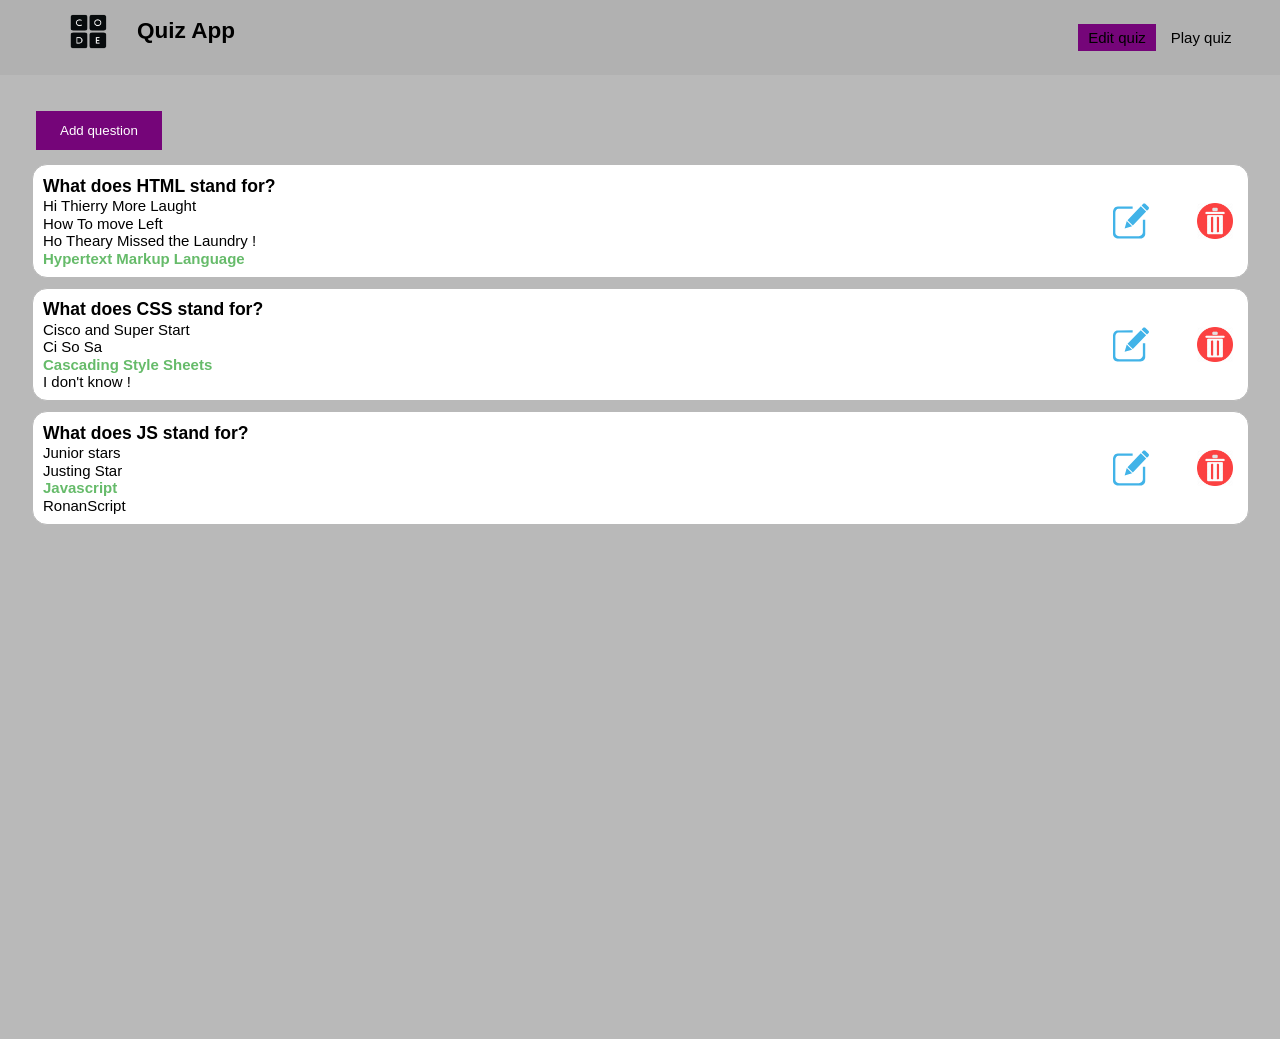
<file: views/edit/edit.html>
<!DOCTYPE html>
<html lang="en">
  <head>
    <meta charset="UTF-8" />
    <title>Quiz</title>
    <link rel="stylesheet" href="https://cdnjs.cloudflare.com/ajax/libs/font-awesome/4.7.0/css/font-awesome.min.css">
    <link rel="stylesheet" href="../../css/style.css" />
    <script defer src="edit.js"></script>
  </head>
  <body>
    <nav>
      <ul>
        <a href="../../index.html"><img src="../../img/logo.png" /></a>
        <h2>Quiz App</h2>
      </ul>
      <ul>
        <li class="active"><a href="edit.html">Edit quiz</a></li>
        <li><a href="../play/play.html">Play quiz</a></li>
      </ul>
    </nav>
    
    <div id="questions-dialog" style="display: none">
      <dialog open>
        <header>Create new question</header>

        <section>
          <label>Title</label>
          <input id="title" type="text" placeholder="Question title" />

          <label>Answers</label>
          <input id="choiceA" type="text" placeholder="Answer A" />
          <input id="choiceB" type="text" placeholder="Answer B" />
          <input id="choiceC" type="text" placeholder="Answer C" />
          <input id="choiceD" type="text" placeholder="Answer D" />
          <label>Correct: </label>
          <select name="" id="correct">
            <option value="A">A</option>
            <option value="B">B</option>
            <option value="C">C<Canvas></Canvas></option>
            <option value="D">D</option>
          </select>
        </section>

        <menu>
          <button onclick="onCancel()">Cancel</button>
          <button id="createEditButton" onclick="onCreate()">Create</button>
        </menu>
      </dialog>
    </div>

    <div id="questions-view">
      <button onclick="onAddQuestion()">Add question</button>

      <div id="questions-container"></div>
    </div>
  </body>
</html>
</file>
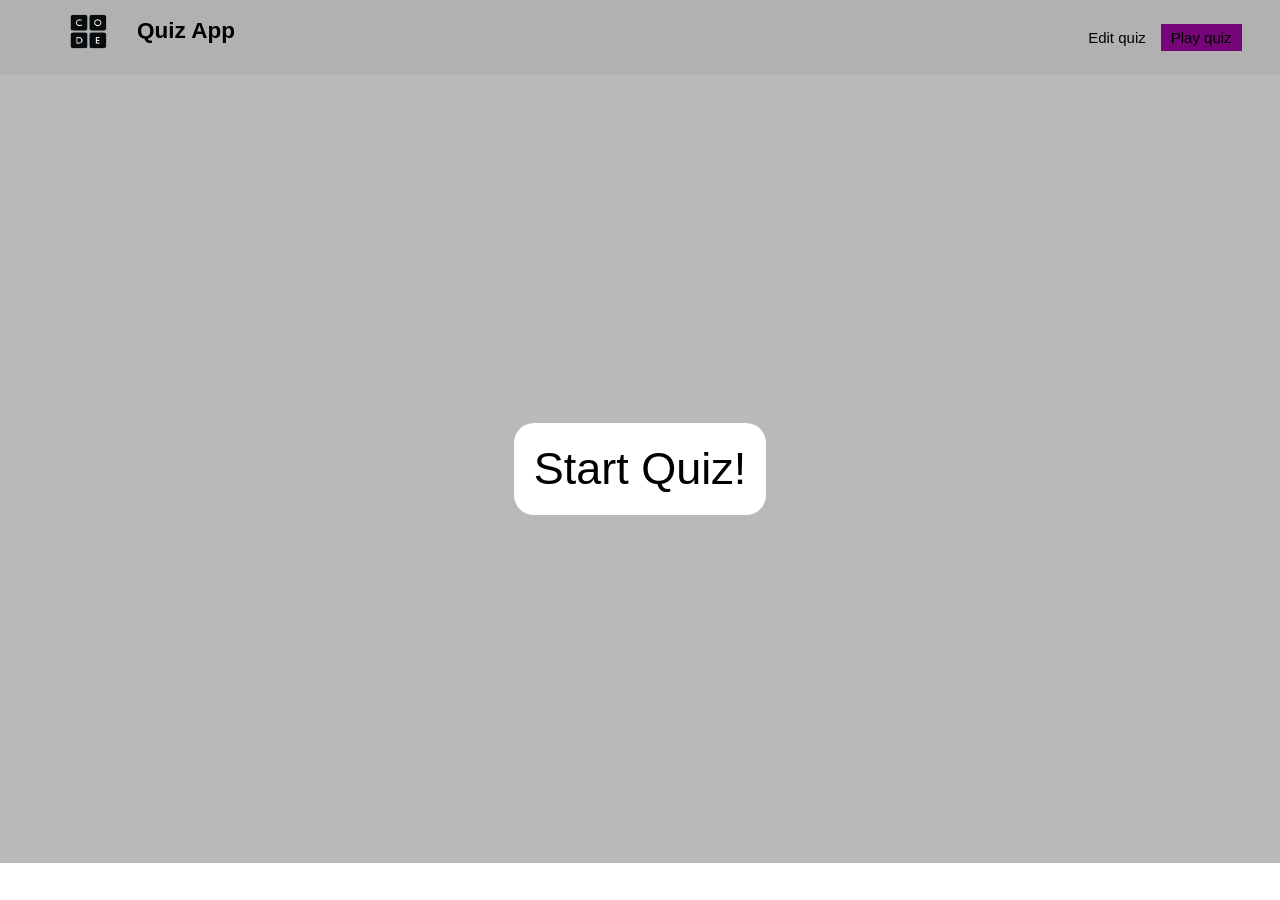
<file: views/play/play.html>
<!DOCTYPE html>
<html lang="en">
  <head>
    <meta charset="UTF-8" />
    <title>Quiz</title>
    <link rel="stylesheet" href="../../css/style.css" />
    <script defer src="play.js"></script>
  </head>
  <body>
    <nav>
      <ul>
        <a href="../../index.html"><img src="../../img/logo.png" /></a>
        <h2>Quiz App</h2>
      </ul>
      <ul>
        <li><a href="../edit/edit.html">Edit quiz</a></li>
        <li class="active"><a href="play.html">Play quiz</a></li>
      </ul>
    </nav>


    <div id="play-view">
      <div id="start">Start Quiz!</div>

      <div id="quiz" style="display: none">
        <div id="question">MY QUESTION</div>
  
        <div id="choices">
          <button id="A" onclick="checkAnswer('A')">MY CHOICE A</button>
          <button id="B" onclick="checkAnswer('B')">MY CHOICE B</button>
          <button id="C" onclick="checkAnswer('C')">MY CHOICE C</button>
          <button  id="D" onclick="checkAnswer('D')">MY CHOICE D</button>
        </div>
        <div class="percent"></div>
      </div>
  
      <div id="score" style="display: none">
          <img id="score_img"></img>
          <p  id="score_p"></p>
      </div>
    </div>
  </body>
</html>
</file>
<file: css/style.css>
:root {
  --main-color: #750579;
  --main-color-light: rgb(185, 185, 185);
  --grey-color: #b6b6b6;
}

/* --------------- COMMON STYLE   ------------------------------------   */

body {
  padding: 0;
  margin: 0;
  font-size: 15px;
  font-family: sans-serif;
  box-sizing: border-box;
}

button {
  margin: 0.25rem;
  padding: 0.75rem 1.5rem;
  font-family: inherit;
  background-color: var(--main-color);
  border: 0px;
  color: white;
  cursor: pointer;
}

button:hover,
button:active {
  background-color: var(--grey-color);
}

.button {
  display: inline-block;
  text-align: center;
  background-color: white;
  border: 1px solid grey;
  border-radius: 5px;
  cursor: pointer;
  padding: 10px;
}
.button:hover {
  border: 1px solid rgb(15, 15, 15);
  background-color: rgb(233, 233, 233);
}

/* --------------- WELCOME VIEW    --------------------- ---------------   */

#welcome {
  display: flex;
  justify-content: center;
  align-items: center;
  width: 100%;
  height: 80vh;
}
/* --------------- PLAY VIEW    --------------------- ---------------   */

#play-view {
  background-color: var(--main-color-light);

  display: flex;
  justify-content: center;
  align-items: center;
  width: 100%;
  height: 87.5vh;
}

#start {
  background-color: white;
  border-radius: 20px;
  padding: 20px;
  font-size: 300%;
  cursor: pointer;
}

#quiz {
  width: 50%;
  max-width: 80%;
  background-color: white;
  border-radius: 20px;
  padding: 10px;
}

#score {
  display: flex;
  justify-content: center;
  align-items: center;
}

#question {
  display: flex;
  justify-content: center;
  align-items: center;
}

#choices {
  display: grid;
  grid-template-columns: repeat(2, auto);
  gap: 10px;
  margin: 20px 0;
  justify-content: center;
  align-items: center;
}

.percent {
  background: purple;
  color: white;
  text-align: center;
  border-radius: 10px;

}
/* --------------- EDIT VIEW STYLE   ---------------   */
#questions-view {
  background-color: var(--main-color-light);
  padding: 2rem;
  width: 95.25%;
  height: 100vh;
}

#edit-buttons {
  display: flex;
  justify-content: flex-end;
}

.card {
  display: flex;
  justify-content: space-between;
  align-items: center;
  width: 98%;
  margin: 10px 0;
  padding: 10px;

  border: 1px solid var(--main-color-light);
  background-color: white;
  border-radius: 15px;
}

.question-info {
  width: 60%;
  display: flex;
  flex-direction: column;
}
.question-info p,h3{
  margin-top: 0.5px;
  margin-bottom: 0;
}
.actions {
  width: 10%;
  display: flex;
  justify-content: space-between;
  padding: 5px;
  cursor: pointer;
}
.actions img {
  width: 30%;
}
/* ----------------------------- DIALOG   --------------------------   */

#questions-dialog {
  position: fixed;
  top: 0;
  left: 0;
  height: 100vh;
  width: 100%;
  background-color: rgba(0, 0, 0, 0.75);
  z-index: 10;
}

dialog {
  position: fixed;
  top: 10vh;
  left: 20%;
  width: 60%;
  z-index: 100;
  border-radius: 12px;
  border: none;
  box-shadow: 0 2px 8px rgba(0, 0, 0, 0.26);
  padding: 0;
  margin: 0;
  overflow: hidden;
}

dialog header {
  background-color: var(--main-color);
  color: white;
  font-size: 1.25rem;
  width: 100%;
  padding: 1rem;
}

dialog section {
  padding: 1rem;
}

dialog menu {
  padding: 1rem;
  display: flex;
  justify-content: flex-end;
  margin: 0;
}

dialog label {
  font-weight: bold;
  display: block;
  margin-top: 1rem;
  margin-bottom: 0.5rem;
}

input {
  display: block;
  width: 100%;
  border: 1px solid #ccc;
  font-size: 1.1rem;
  margin-top: 0.5rem;
  margin-bottom: 0.5rem;
}

input:focus {
  background-color: #f0e6fd;
  outline: none;
  border-color: var(--main-color-light);
}

/* ----------------------------- MENU (THX GROUP 8 !)   --------------------------   */

nav {
  display: flex;
  justify-content: space-between;
  align-items: center;
  background-color: rgba(128, 128, 128, 0.61);
  position: sticky;
  top: 0;
}

ul img {
  margin-left: 30px;
}

ul > h2 {
  margin-left: 30px;
}

nav img {
  width: 37px;
  height: 37px;
  cursor: pointer;
}

ul {
  display: flex;
  margin-top: 1%;
  margin-right: 3%;
  margin-bottom: 1%;
}

ul li {
  list-style: none;
  padding: 5px 10px;
  margin-left: 5px;
  cursor: pointer;
}

ul li a {
  text-decoration: none;
  color: rgb(0, 0, 0);
}
ul li:hover {
  background-color: var(--main-color-light);
  border: none;
}

.active {
  background-color: var(--main-color);
  color: white;
}

ul h2 {
  margin-top: 5px;
}
</file>
